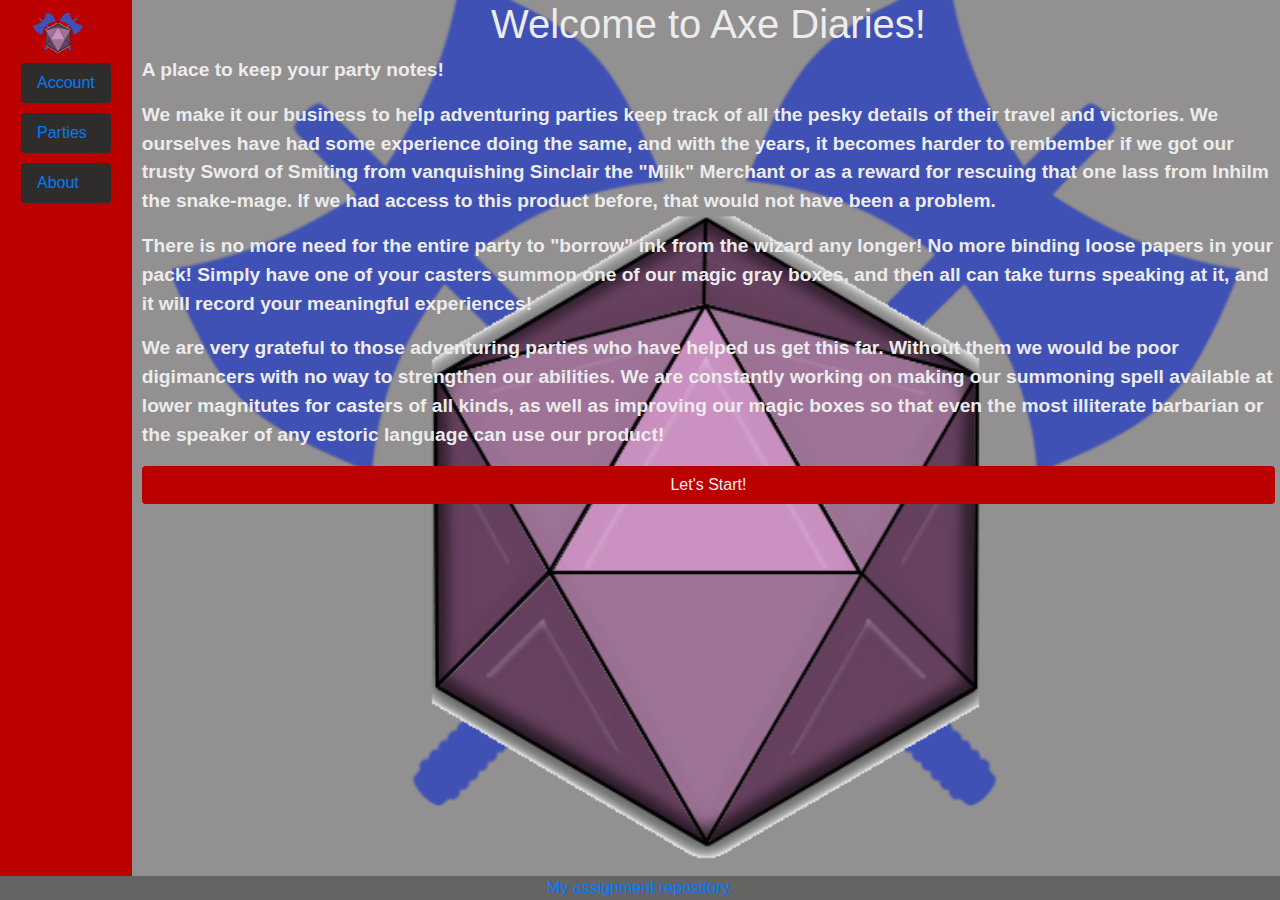
<file: index.html>
<!DOCTYPE html>
<html>
  <head>
    <meta charset="utf-8" />
    <meta
      name="viewport"
      content="width=device-width, initial-scale=1, shrink-to-fit=no"
    />
    <link
      rel="stylesheet"
      href="https://stackpath.bootstrapcdn.com/bootstrap/4.4.1/css/bootstrap.min.css"
      integrity="sha384-Vkoo8x4CGsO3+Hhxv8T/Q5PaXtkKtu6ug5TOeNV6gBiFeWPGFN9MuhOf23Q9Ifjh"
      crossorigin="anonymous"
    />
    <link rel="stylesheet" href="/css/styles.css" />
    <title>Axe Diaries</title>
  </head>

  <body class="back-color-primary-0 color-primary-1">
    <div class="main_div">
      <div class="switch-sm-row-to-lg-col" id="navbar_thing">
        <nav
          id="index-navbar"
          class="nav navbar navbar-expand-lg navbar-dark back-color-primary-2 switch-sm-row-to-lg-col nav-pills"
        >
          <a class="navbar-brand" href="/"
            ><img
              src="/images/logo.png"
              width="50"
              height="auto"
              alt="Axe diaries logo"
          /></a>
          <button
            id="menu-toggle"
            class="navbar-toggler"
            type="button"
            data-toggle="collapse"
            data-target="#menu-list"
            aria-controls="menu-list"
            aria-expanded="false"
            aria-label="Toggle navigation"
          >
            <span class="navbar-toggler-icon secondary_color"></span>
          </button>

          <div
            id="menu-list"
            class="collapse navbar-dark navbar-collapse switch-sm-row-to-lg-col"
          >
            <ul class="nav nav-pills switch-sm-row-to-lg-col">
              <li class="nav-item">
                <a class="nav-link" href="/pages/account.html"
                  >Account</a
                >
              </li>
              <li class="nav-item">
                <a class="nav-link" href="/pages/parties.html">Parties</a>
              </li>
              <li class="nav-item">
                <a class="nav-link" href="/pages/about.html">About</a>
              </li>
            </ul>
          </div>
        </nav>
      </div>

      <div class="content brand">
        <div class="section">
          <h1>Welcome to Axe Diaries!</h1>
          <p>A place to keep your party notes!</p>
          <p>
            We make it our business to help adventuring parties keep track of
            all the pesky details of their travel and victories. We ourselves
            have had some experience doing the same, and with the years, it
            becomes harder to rembember if we got our trusty Sword of Smiting
            from vanquishing Sinclair the "Milk" Merchant or as a reward for
            rescuing that one lass from Inhilm the snake-mage. If we had access
            to this product before, that would not have been a problem.
          </p>
          <p>
            There is no more need for the entire party to "borrow" ink from the
            wizard any longer! No more binding loose papers in your pack! Simply
            have one of your casters summon one of our magic gray boxes, and
            then all can take turns speaking at it, and it will record your
            meaningful experiences!
          </p>
          <p>
            We are very grateful to those adventuring parties who have helped us
            get this far. Without them we would be poor digimancers with no way
            to strengthen our abilities. We are constantly working on making our
            summoning spell available at lower magnitutes for casters of all
            kinds, as well as improving our magic boxes so that even the most
            illiterate barbarian or the speaker of any estoric language can use
            our product!
          </p>
        </div>
        <div class="section">
          <a type="button" class="btn back-color-primary-2 color-primary-1" href="/pages/account.html" role="button" aria-describedby="To Account">Let's Start!</a>
        </div>
      </div>
      <div>
        <script
          src="https://code.jquery.com/jquery-3.4.1.slim.min.js"
          integrity="sha384-J6qa4849blE2+poT4WnyKhv5vZF5SrPo0iEjwBvKU7imGFAV0wwj1yYfoRSJoZ+n"
          crossorigin="anonymous"
        ></script>
        <script
          src="https://cdn.jsdelivr.net/npm/popper.js@1.16.0/dist/umd/popper.min.js"
          integrity="sha384-Q6E9RHvbIyZFJoft+2mJbHaEWldlvI9IOYy5n3zV9zzTtmI3UksdQRVvoxMfooAo"
          crossorigin="anonymous"
        ></script>
        <script
          src="https://stackpath.bootstrapcdn.com/bootstrap/4.4.1/js/bootstrap.min.js"
          integrity="sha384-wfSDF2E50Y2D1uUdj0O3uMBJnjuUD4Ih7YwaYd1iqfktj0Uod8GCExl3Og8ifwB6"
          crossorigin="anonymous"
        ></script>
      </div>
    </div>
    <footer>
      <a href="https://github.com/GeenDutchman/cs260-axe-diaries"
        >My assignment repository.</a
      >
    </footer>
  </body>
</html>
</file>
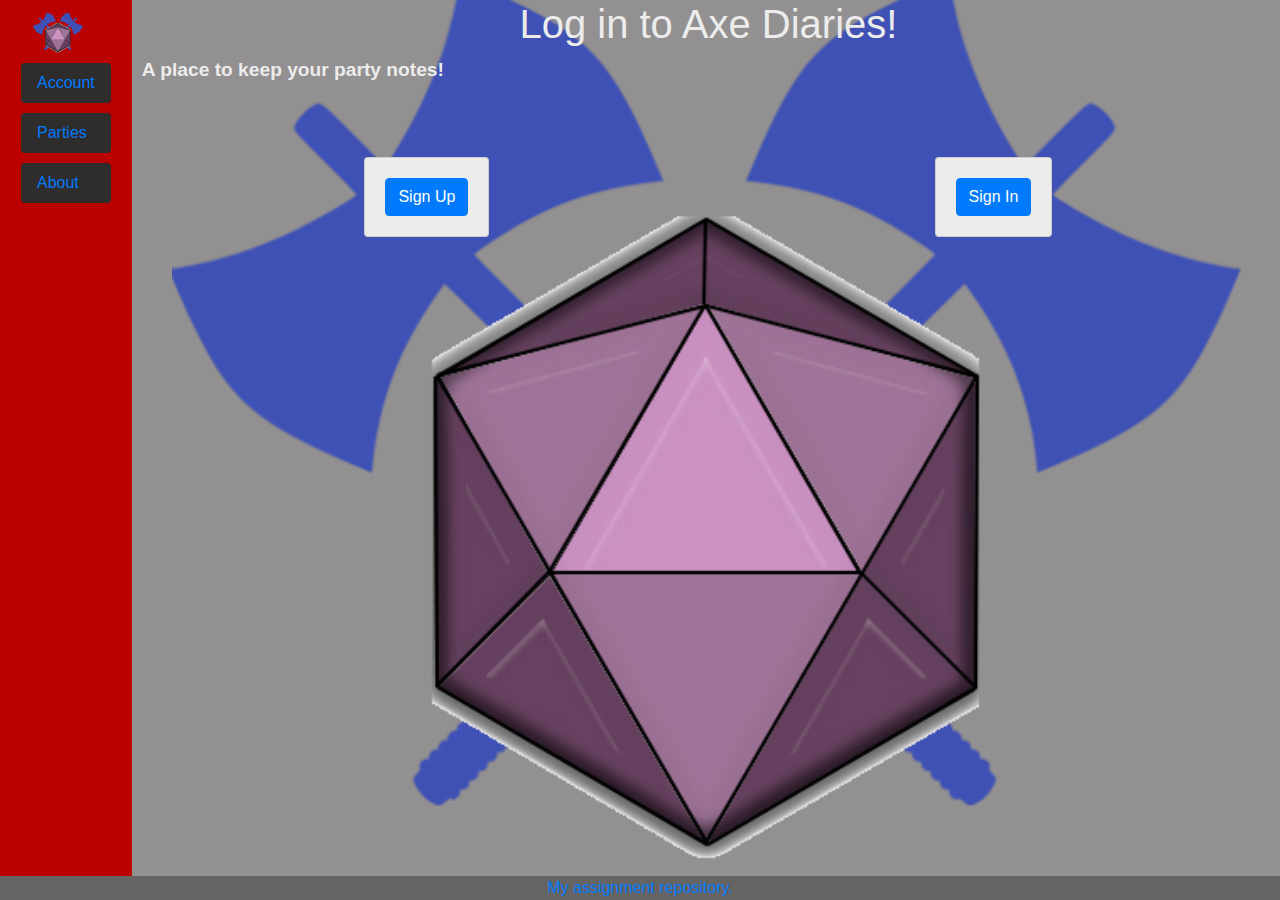
<file: pages/account.html>
<!DOCTYPE html>
<html>
  <head>
    <meta charset="utf-8" />
    <meta
      name="viewport"
      content="width=device-width, initial-scale=1, shrink-to-fit=no"
    />
    <link
      rel="stylesheet"
      href="https://stackpath.bootstrapcdn.com/bootstrap/4.4.1/css/bootstrap.min.css"
      integrity="sha384-Vkoo8x4CGsO3+Hhxv8T/Q5PaXtkKtu6ug5TOeNV6gBiFeWPGFN9MuhOf23Q9Ifjh"
      crossorigin="anonymous"
    />
    <link rel="stylesheet" href="/css/styles.css" />
    <link rel="stylesheet" href="/css/account.css" />
    <title>Axe Diaries: Login</title>
  </head>

  <body class="back-color-primary-0 color-primary-1">
    <div class="main_div">
      <div class="switch-sm-row-to-lg-col" id="navbar_thing">
        <nav
          id="index-navbar"
          class="nav navbar navbar-expand-lg navbar-dark back-color-primary-2 switch-sm-row-to-lg-col nav-pills"
        >
          <a class="navbar-brand" href="/"
            ><img
              src="/images/logo.png"
              width="50"
              height="auto"
              alt="Axe diaries logo"
          /></a>
          <button
            id="menu-toggle"
            class="navbar-toggler"
            type="button"
            data-toggle="collapse"
            data-target="#menu-list"
            aria-controls="menu-list"
            aria-expanded="false"
            aria-label="Toggle navigation"
          >
            <span class="navbar-toggler-icon secondary_color"></span>
          </button>

          <div
            id="menu-list"
            class="collapse navbar-dark navbar-collapse switch-sm-row-to-lg-col"
          >
            <ul class="nav nav-pills switch-sm-row-to-lg-col">
              <li class="nav-item">
                <a class="nav-link" href="/pages/account.html"
                  >Account</a
                >
              </li>
              <li class="nav-item">
                <a class="nav-link" href="/pages/parties.html">Parties</a>
              </li>
              <li class="nav-item">
                <a class="nav-link" href="/pages/about.html">About</a>
              </li>
            </ul>
          </div>
        </nav>
      </div>

      <div class="content brand">
        <div class="section">
          <h1>Log in to Axe Diaries!</h1>
          <p>A place to keep your party notes!</p>
        </div>
        <div class="section switch-sm-col-to-lg-row ">
        <div class="card back-color-primary-1">
            <div class="card-body">
                <a href="#sign-up" data-toggle="collapse" role="button" aria-controls="#sign-up" class="btn btn-primary">Sign Up</a>
                <div id="sign-up" class="collapse">
                    <form class="color-primary-4">
                        <div class="form-group">
                            <label for="form_real_name">Given Name</label>
                            <input type="text" class="form-control" id="form_real_name" aria-describedby="real name" placeholder="Given Name" required >
                        </div>
                        <div class="form-group">
                            <label for="form_family_name">Family Name</label>
                            <input type="text" class="form-control" id="form_family_name" aria-describedby="family name" placeholder="Family Name">
                        </div>
                        <div class="form-group">
                            <label for="form_hail_from">Hails From</label>
                            <input type="text" class="form-control" id="form_hail_from" aria-describedby="Hail from" placeholder="Hegwaard">
                        </div>
                        <div class="form-group">
                            <label for="form_role">Role</label>
                            <input type="text" class="form-control" id="form_role" aria-describedby="Role in party" placeholder="Fighter" required>
                        </div>
                        <div class="form-group">
                          <label for="form_username_sign_up">Username</label>
                          <input type="text" class="form-control" id="form_username_sign_up" aria-describedby="username entry" placeholder="Enter username">
                        </div>
                        <div class="form-group">
                          <label for="password_sign_up_1">Password</label>
                          <input type="password" class="form-control" id="password_sign_up_1" placeholder="Password">
                        </div>
                        <div class="form-group">
                            <label for="password_sign_up_2">Password</label>
                            <input type="password" class="form-control" id="password_sign_up_2" placeholder="Password Again">
                          </div>
                        <button type="submit" class="btn btn-primary" disabled>Submit</button>
                      </form>
                </div> 
            </div>
        </div>
        <div class="card back-color-primary-1">
            <div class="card-body">
                <a href="#sign-in" data-toggle="collapse" role="button" aria-controls="#sign-in" class="btn btn-primary">Sign In</a>
                <div id="sign-in" class="collapse">
                    <form class="color-primary-4">
                        <div class="form-group">
                          <label for="form_username_sign_in">Username</label>
                          <input type="text" class="form-control" id="form_username_sign_in" aria-describedby="uername entry" placeholder="Enter username">
                        </div>
                        <div class="form-group">
                          <label for="password_sign_in">Password</label>
                          <input type="password" class="form-control" id="password_sign_in" placeholder="Password">
                        </div>
                        <button type="submit" class="btn btn-primary" disabled>Submit</button>
                      </form>
                </div>
            </div>
        </div>
        </div>

      </div>

      <div>
        <script
          src="https://code.jquery.com/jquery-3.4.1.slim.min.js"
          integrity="sha384-J6qa4849blE2+poT4WnyKhv5vZF5SrPo0iEjwBvKU7imGFAV0wwj1yYfoRSJoZ+n"
          crossorigin="anonymous"
        ></script>
        <script
          src="https://cdn.jsdelivr.net/npm/popper.js@1.16.0/dist/umd/popper.min.js"
          integrity="sha384-Q6E9RHvbIyZFJoft+2mJbHaEWldlvI9IOYy5n3zV9zzTtmI3UksdQRVvoxMfooAo"
          crossorigin="anonymous"
        ></script>
        <script
          src="https://stackpath.bootstrapcdn.com/bootstrap/4.4.1/js/bootstrap.min.js"
          integrity="sha384-wfSDF2E50Y2D1uUdj0O3uMBJnjuUD4Ih7YwaYd1iqfktj0Uod8GCExl3Og8ifwB6"
          crossorigin="anonymous"
        ></script>
      </div>
      <hr />
    </div>

    <footer>
      <a href="https://github.com/GeenDutchman/cs260-axe-diaries" 
        >My assignment repository.</a
      >
    </footer>
  </body>
</html>
</file>
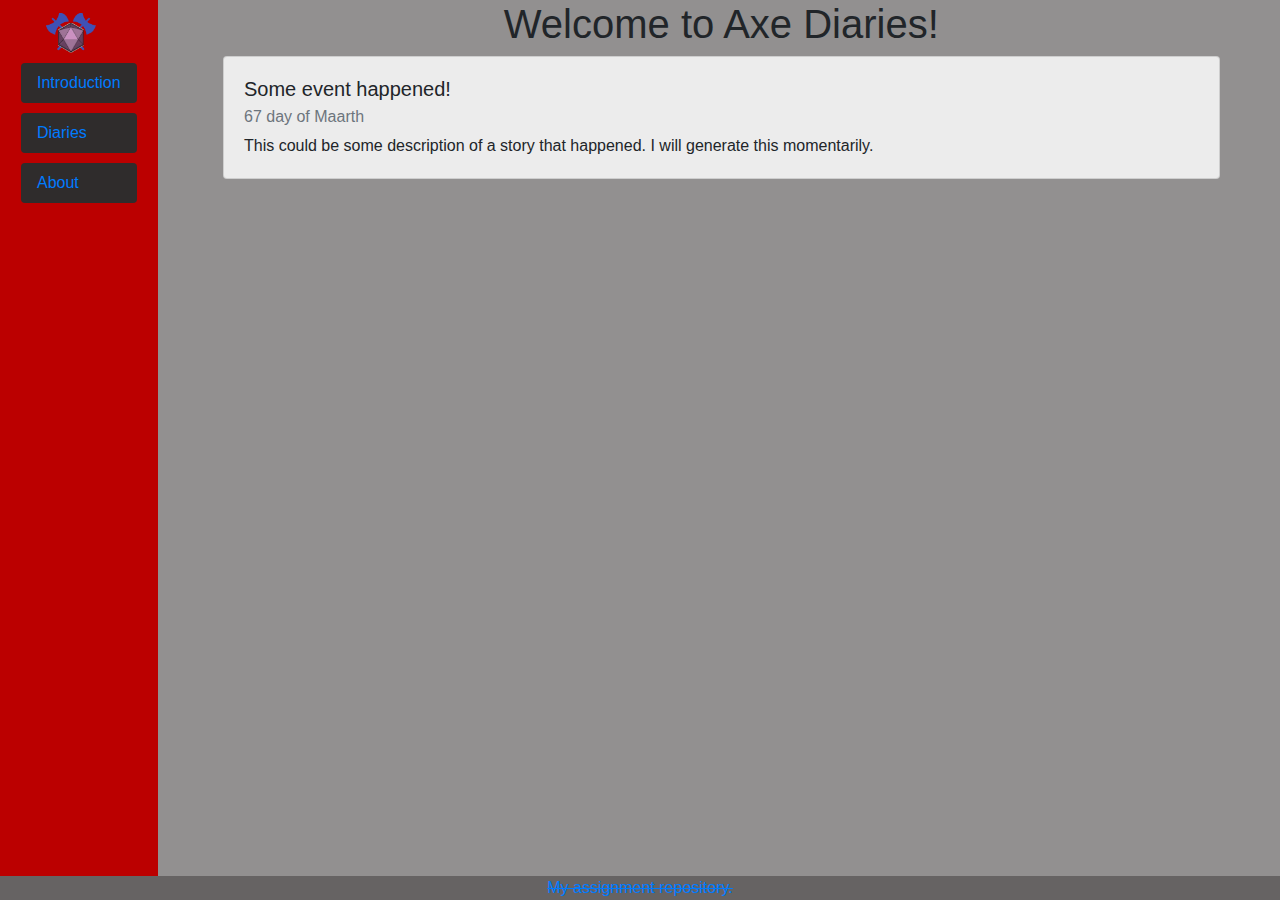
<file: pages/diaries.html>
<!DOCTYPE html>
<html>
  <head>
    <meta charset="utf-8" />
    <meta
      name="viewport"
      content="width=device-width, initial-scale=1, shrink-to-fit=no"
    />
    <link
      rel="stylesheet"
      href="https://stackpath.bootstrapcdn.com/bootstrap/4.4.1/css/bootstrap.min.css"
      integrity="sha384-Vkoo8x4CGsO3+Hhxv8T/Q5PaXtkKtu6ug5TOeNV6gBiFeWPGFN9MuhOf23Q9Ifjh"
      crossorigin="anonymous"
    />
    <link rel="stylesheet" href="/css/styles.css" />

    <!-- fonts -->
    <!-- <link href="https://fonts.googleapis.com/css?family=Cedarville+Cursive|Gochi+Hand|Patrick+Hand&display=swap" rel="stylesheet">  -->
    <link rel="stylesheet" href="/css/fonts.css" />
    <link rel="stylesheet" href="/css/diaries.css" />
    <title>Axe diaries</title>
  </head>

  <body class="back-color-primary-0">
    <div class="main_div">
      <div class="switch-sm-row-to-lg-col" id="navbar_thing">
        <nav
          id="index-navbar"
          class="nav navbar navbar-expand-lg navbar-dark back-color-primary-2 switch-sm-row-to-lg-col nav-pills"
        >
          <a class="navbar-brand" href="/"
            ><img
              src="/images/logo.png"
              width="50"
              height="auto"
              alt="Axe diaries logo"
          /></a>
          <button
            id="menu-toggle"
            class="navbar-toggler"
            type="button"
            data-toggle="collapse"
            data-target="#menu-list"
            aria-controls="menu-list"
            aria-expanded="false"
            aria-label="Toggle navigation"
          >
            <span class="navbar-toggler-icon secondary_color"></span>
          </button>

          <div
            id="menu-list"
            class="collapse navbar-dark navbar-collapse switch-sm-row-to-lg-col"
          >
            <ul class="nav nav-pills switch-sm-row-to-lg-col">
              <li class="nav-item"><a class="nav-link" href="/pages/introduction.html">Introduction</a></li>
              <li class="nav-item"><a class="nav-link" href="/pages/diaries.html" active>Diaries</a></li>
              <li class="nav-item"><a class="nav-link" href="/pages/about.html">About</a></li>
            </ul>
          </div>
        </nav>
      </div>

      <div class="content">
        <div class="section">
          <h1>Welcome to Axe Diaries!</h1>

        </div>
        <div class="card back-color-primary-1">
          <div class="card-body">
            <h5 class="card-title">Some event happened!</h5>
            <h6 class="card-subtitle mb-2 text-muted">67 day of Maarth</h6>
            <p class="card-text">
              This could be some description of a story that happened.  I will generate this momentarily.
            </p>
          </div>
        </div>
      </div>

      <div>
        <script
          src="https://code.jquery.com/jquery-3.4.1.slim.min.js"
          integrity="sha384-J6qa4849blE2+poT4WnyKhv5vZF5SrPo0iEjwBvKU7imGFAV0wwj1yYfoRSJoZ+n"
          crossorigin="anonymous"
        ></script>
        <script
          src="https://cdn.jsdelivr.net/npm/popper.js@1.16.0/dist/umd/popper.min.js"
          integrity="sha384-Q6E9RHvbIyZFJoft+2mJbHaEWldlvI9IOYy5n3zV9zzTtmI3UksdQRVvoxMfooAo"
          crossorigin="anonymous"
        ></script>
        <script
          src="https://stackpath.bootstrapcdn.com/bootstrap/4.4.1/js/bootstrap.min.js"
          integrity="sha384-wfSDF2E50Y2D1uUdj0O3uMBJnjuUD4Ih7YwaYd1iqfktj0Uod8GCExl3Og8ifwB6"
          crossorigin="anonymous"
        ></script>
      </div>
    </div>
    <footer>
      <a href="#" style="text-decoration-line: line-through;"
        >My assignment repository.</a
      >
    </footer>
  </body>
</html>
</file>
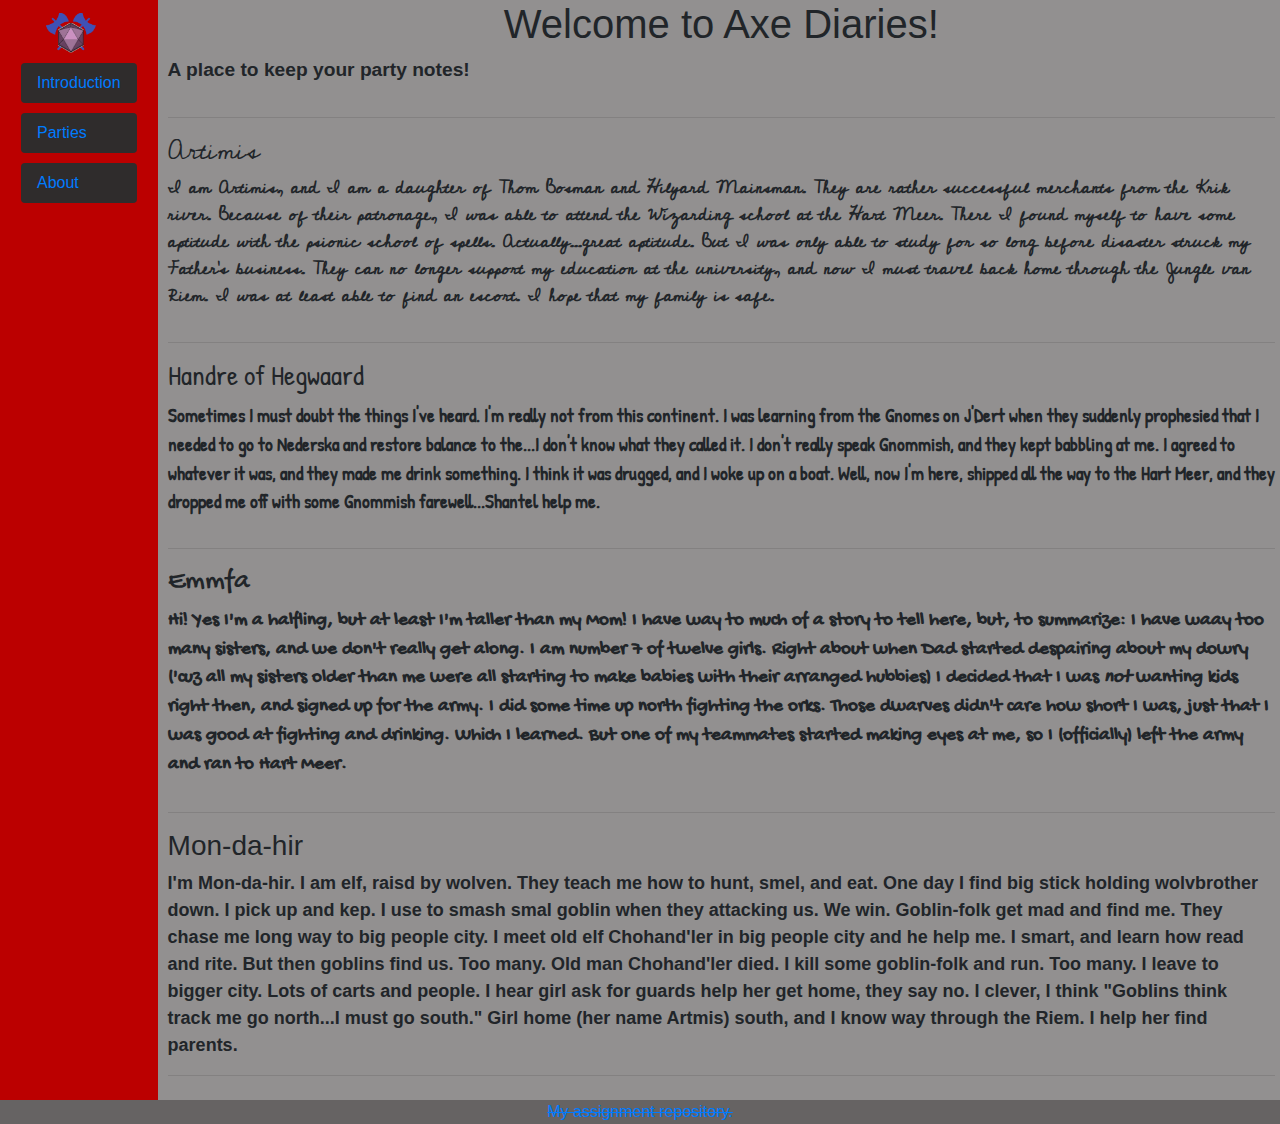
<file: pages/introduction.html>
<!DOCTYPE html>
<html>
  <head>
    <meta charset="utf-8" />
    <meta
      name="viewport"
      content="width=device-width, initial-scale=1, shrink-to-fit=no"
    />
    <link
      rel="stylesheet"
      href="https://stackpath.bootstrapcdn.com/bootstrap/4.4.1/css/bootstrap.min.css"
      integrity="sha384-Vkoo8x4CGsO3+Hhxv8T/Q5PaXtkKtu6ug5TOeNV6gBiFeWPGFN9MuhOf23Q9Ifjh"
      crossorigin="anonymous"
    />
    <link rel="stylesheet" href="/css/styles.css" />
    <link rel="stylesheet" href="/css/fonts.css" />
    <link rel="stylesheet" href="/css/diaries.css" />
    <title>Axe diaries</title>
  </head>

  <body class="back-color-primary-0">
    <div class="main_div">
      <div class="switch-sm-row-to-lg-col" id="navbar_thing">
        <nav
          id="index-navbar"
          class="nav navbar navbar-expand-lg navbar-dark back-color-primary-2 switch-sm-row-to-lg-col nav-pills"
        >
          <a class="navbar-brand" href="/"
            ><img
              src="/images/logo.png"
              width="50"
              height="auto"
              alt="Axe diaries logo"
          /></a>
          <button
            id="menu-toggle"
            class="navbar-toggler"
            type="button"
            data-toggle="collapse"
            data-target="#menu-list"
            aria-controls="menu-list"
            aria-expanded="false"
            aria-label="Toggle navigation"
          >
            <span class="navbar-toggler-icon secondary_color"></span>
          </button>

          <div
            id="menu-list"
            class="collapse navbar-dark navbar-collapse switch-sm-row-to-lg-col"
          >
            <ul class="nav nav-pills switch-sm-row-to-lg-col">
              <li class="nav-item">
                <a class="nav-link" href="/pages/introduction.html" active
                  >Introduction</a
                >
              </li>
              <li class="nav-item">
                <a class="nav-link" href="/pages/parties.html">Parties</a>
              </li>
              <li class="nav-item">
                <a class="nav-link" href="/pages/about.html">About</a>
              </li>
            </ul>
          </div>
        </nav>
      </div>

      <div class="content">
        <div class="section">
          <h1>Welcome to Axe Diaries!</h1>
          <p>A place to keep your party notes!</p>
        </div>
        <hr />
        <div class="section wizard-script">
          <h3 class>Artimis</h3>
          <p>
            I am Artimis, and I am a daughter of Thom Bosman and Hilyard
            Mainsman. They are rather successful merchants from the Krik river.
            Because of their patronage, I was able to attend the Wizarding
            school at the Hart Meer. There I found myself to have some aptitude
            with the psionic school of spells. Actually...great aptitude. But I
            was only able to study for so long before disaster struck my
            Father's business. They can no longer support my education at the
            university, and now I must travel back home through the Jungle van
            Riem. I was at least able to find an escort. I hope that my family
            is safe.
          </p>
          <hr />
        </div>
        <div class="section druid-script">
          <h3>Handre of Hegwaard</h3>
          <p>
            Sometimes I must doubt the things I've heard. I'm really not from
            this continent. I was learning from the Gnomes on J'Dert when they
            suddenly prophesied that I needed to go to Nederska and restore
            balance to the...I don't know what they called it. I don't really
            speak Gnommish, and they kept babbling at me. I agreed to whatever
            it was, and they made me drink something. I think it was drugged,
            and I woke up on a boat. Well, now I'm here, shipped all the way to
            the Hart Meer, and they dropped me off with some Gnommish
            farewell...Shantel help me.
          </p>
          <hr />
        </div>
        <div class="section fighter-script">
          <h3>Emmfa</h3>
          <p>
            Hi! Yes I'm a halfling, but at least I'm taller than my Mom! I have
            way to much of a story to tell here, but, to summarize: I have waay
            too many sisters, and we don't really get along. I am number 7 of
            twelve girls. Right about when Dad started despairing about my dowry
            ('cuz all my sisters older than me were all starting to make babies
            with their arranged hubbies) I decided that I was
            <em>not</em> wanting kids right then, and signed up for the army. I
            did some time up north fighting the orks. Those dwarves didn't care
            how short I was, just that I was good at fighting and drinking.
            Which I learned. But one of my teammates started making eyes at me,
            so I (officially) left the army and ran to Hart Meer.
          </p>
          <hr />
        </div>
        <div class="section barbarian-script">
          <h3>Mon-da-hir</h3>
          I'm Mon-da-hir. I am elf, raisd by wolven. They teach me how to hunt,
          smel, and eat. One day I find big stick holding wolvbrother down. I
          pick up and kep. I use to smash smal goblin when they attacking us. We
          win. Goblin-folk get mad and find me. They chase me long way to big
          people city. I meet old elf Chohand'ler in big people city and he help
          me. I smart, and learn how read and rite. But then goblins find us.
          Too many. Old man Chohand'ler died. I kill some goblin-folk and run.
          Too many. I leave to bigger city. Lots of carts and people. I hear
          girl ask for guards help her get home, they say no. I clever, I think
          "Goblins think track me go north...I must go south." Girl home (her
          name Artmis) south, and I know way through the Riem. I help her find
          parents.
          <hr />
        </div>
      </div>

      <div>
        <script
          src="https://code.jquery.com/jquery-3.4.1.slim.min.js"
          integrity="sha384-J6qa4849blE2+poT4WnyKhv5vZF5SrPo0iEjwBvKU7imGFAV0wwj1yYfoRSJoZ+n"
          crossorigin="anonymous"
        ></script>
        <script
          src="https://cdn.jsdelivr.net/npm/popper.js@1.16.0/dist/umd/popper.min.js"
          integrity="sha384-Q6E9RHvbIyZFJoft+2mJbHaEWldlvI9IOYy5n3zV9zzTtmI3UksdQRVvoxMfooAo"
          crossorigin="anonymous"
        ></script>
        <script
          src="https://stackpath.bootstrapcdn.com/bootstrap/4.4.1/js/bootstrap.min.js"
          integrity="sha384-wfSDF2E50Y2D1uUdj0O3uMBJnjuUD4Ih7YwaYd1iqfktj0Uod8GCExl3Og8ifwB6"
          crossorigin="anonymous"
        ></script>
      </div>
    </div>
    <footer>
      <a href="#" style="text-decoration-line: line-through;"
        >My assignment repository.</a
      >
    </footer>
  </body>
</html>
</file>
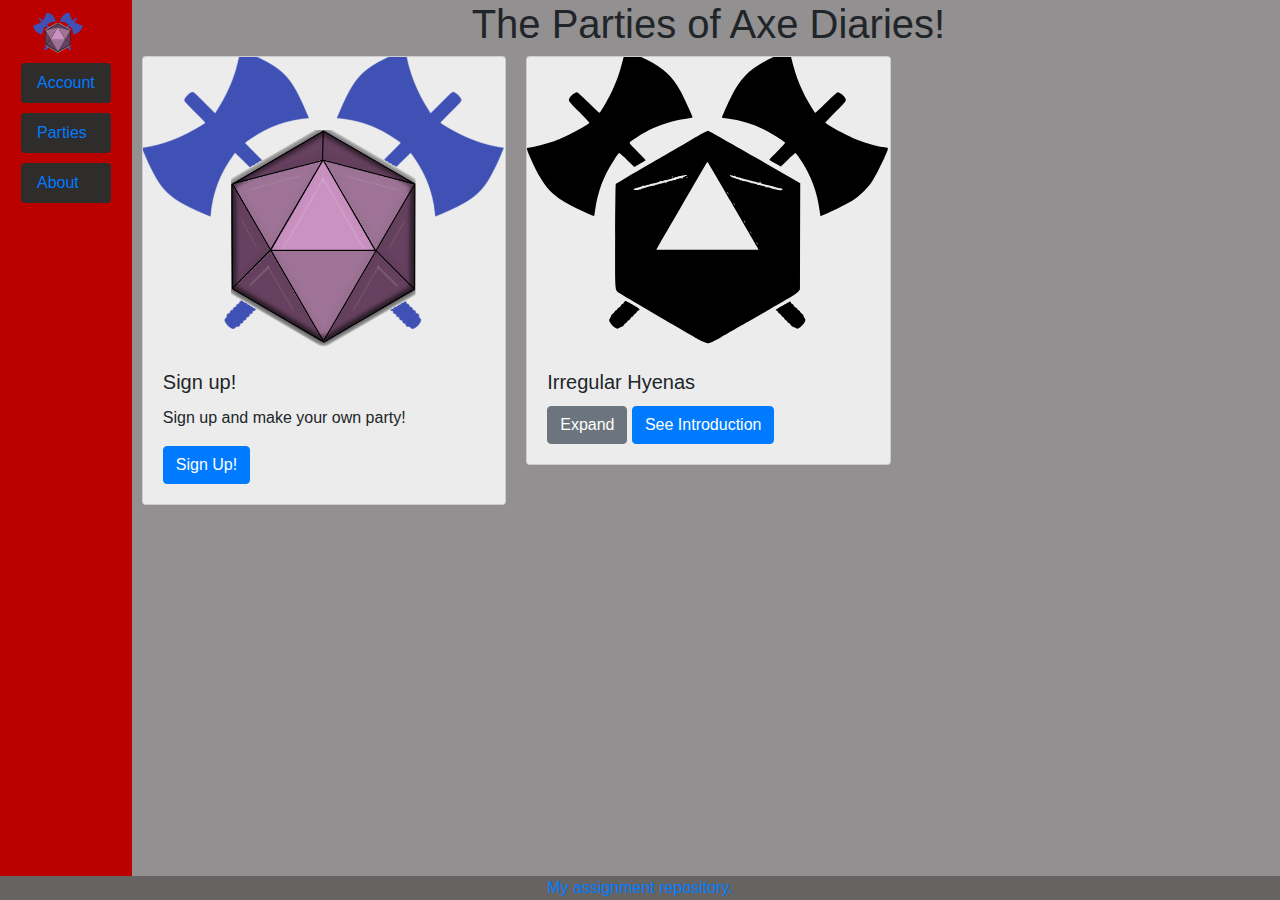
<file: pages/parties.html>
<!DOCTYPE html>
<html>
  <head>
    <meta charset="utf-8" />
    <meta
      name="viewport"
      content="width=device-width, initial-scale=1, shrink-to-fit=no"
    />
    <link
      rel="stylesheet"
      href="https://stackpath.bootstrapcdn.com/bootstrap/4.4.1/css/bootstrap.min.css"
      integrity="sha384-Vkoo8x4CGsO3+Hhxv8T/Q5PaXtkKtu6ug5TOeNV6gBiFeWPGFN9MuhOf23Q9Ifjh"
      crossorigin="anonymous"
    />
    <link rel="stylesheet" href="/css/styles.css" />

    <!-- fonts -->
    <!-- <link href="https://fonts.googleapis.com/css?family=Cedarville+Cursive|Gochi+Hand|Patrick+Hand&display=swap" rel="stylesheet">  -->
    <link rel="stylesheet" href="/css/fonts.css" />
    <link rel="stylesheet" href="/css/parties.css" />
    <title>Axe Diaries: Parties</title>
  </head>

  <body class="back-color-primary-0">
    <div class="main_div">
      <div class="switch-sm-row-to-lg-col" id="navbar_thing">
        <nav
          id="index-navbar"
          class="nav navbar navbar-expand-lg navbar-dark back-color-primary-2 switch-sm-row-to-lg-col nav-pills"
        >
          <a class="navbar-brand" href="/"
            ><img
              src="/images/logo.png"
              width="50"
              height="auto"
              alt="Axe diaries logo"
          /></a>
          <button
            id="menu-toggle"
            class="navbar-toggler"
            type="button"
            data-toggle="collapse"
            data-target="#menu-list"
            aria-controls="menu-list"
            aria-expanded="false"
            aria-label="Toggle navigation"
          >
            <span class="navbar-toggler-icon secondary_color"></span>
          </button>

          <div
            id="menu-list"
            class="collapse navbar-dark navbar-collapse switch-sm-row-to-lg-col"
          >
            <ul class="nav nav-pills switch-sm-row-to-lg-col">
              <li class="nav-item">
                <a class="nav-link" href="/pages/account.html"
                  >Account</a
                >
              </li>
              <li class="nav-item">
                <a class="nav-link" href="/pages/parties.html" active
                  >Parties</a
                >
              </li>
              <li class="nav-item">
                <a class="nav-link" href="/pages/about.html">About</a>
              </li>
            </ul>
          </div>
        </nav>
      </div>

      <div class="content">
        <div class="section">
          <h1>The Parties of Axe Diaries!</h1>
        </div>

        <div class="card-columns">
          <div class="card back-color-primary-1">
            <a href="/pages/account.html">
              <img class="card-img-top" src="/images/logo.png" alt="Sign up" />
            </a>
            <div class="card-body">
              <h5 class="card-title">Sign up!</h5>
              <p>Sign up and make your own party!</p>
              <a href="/pages/account.html" class="btn btn-primary">Sign Up!</a>
            </div>
          </div>

          <div class="card back-color-primary-1">
            <a href="/pages/party/irregular_hyenas.html">
              <img
                class="card-img-top"
                src="/images/logo-bw.svg"
                alt="Card image cap"
              />
            </a>
            <div class="card-body">
              <h5 class="card-title">Irregular Hyenas</h5>
              <div class="container-fluid collapse" id="party0">
                <div class="row">
                  <div class="col-6">
                    <h6>Name:</h6>
                  </div>
                  <div class="col-6">
                    <h6>Role:</h6>
                  </div>
                </div>
                <div class="row wizard-script">
                  <div class="col-6">
                    Artimis
                  </div>
                  <div class="col-6">
                    Wizard
                  </div>
                </div>
                <div class="row druid-script">
                  <div class="col-6">
                    Handre
                  </div>
                  <div class="col-6">
                    Druid
                  </div>
                </div>
                <div class="row fighter-script">
                  <div class="col-6">
                    Emmfa
                  </div>
                  <div class="col-6">
                    Fighter
                  </div>
                </div>
                <div class="row barbarian-script">
                  <div class="col-6">
                    Mon-da-hir
                  </div>
                  <div class="col-6">
                    Barbarian
                  </div>
                </div>
              </div>
              <a
                href="#party0"
                data-toggle="collapse"
                role="button"
                aria-expanded="false"
                aria-controls="#party0"
                class="btn btn-secondary"
                >Expand</a
              >
              <a href="/pages/party/irregular_hyenas.html" class="btn btn-primary"
                >See Introduction</a
              >
            </div>
          </div>
        </div>
      </div>
      <hr />
      <div>
        <script
          src="https://code.jquery.com/jquery-3.4.1.slim.min.js"
          integrity="sha384-J6qa4849blE2+poT4WnyKhv5vZF5SrPo0iEjwBvKU7imGFAV0wwj1yYfoRSJoZ+n"
          crossorigin="anonymous"
        ></script>
        <script
          src="https://cdn.jsdelivr.net/npm/popper.js@1.16.0/dist/umd/popper.min.js"
          integrity="sha384-Q6E9RHvbIyZFJoft+2mJbHaEWldlvI9IOYy5n3zV9zzTtmI3UksdQRVvoxMfooAo"
          crossorigin="anonymous"
        ></script>
        <script
          src="https://stackpath.bootstrapcdn.com/bootstrap/4.4.1/js/bootstrap.min.js"
          integrity="sha384-wfSDF2E50Y2D1uUdj0O3uMBJnjuUD4Ih7YwaYd1iqfktj0Uod8GCExl3Og8ifwB6"
          crossorigin="anonymous"
        ></script>
      </div>
    </div>
    <footer>
      <a href="https://github.com/GeenDutchman/cs260-axe-diaries" 
        >My assignment repository.</a
      >
    </footer>
  </body>
</html>
</file>
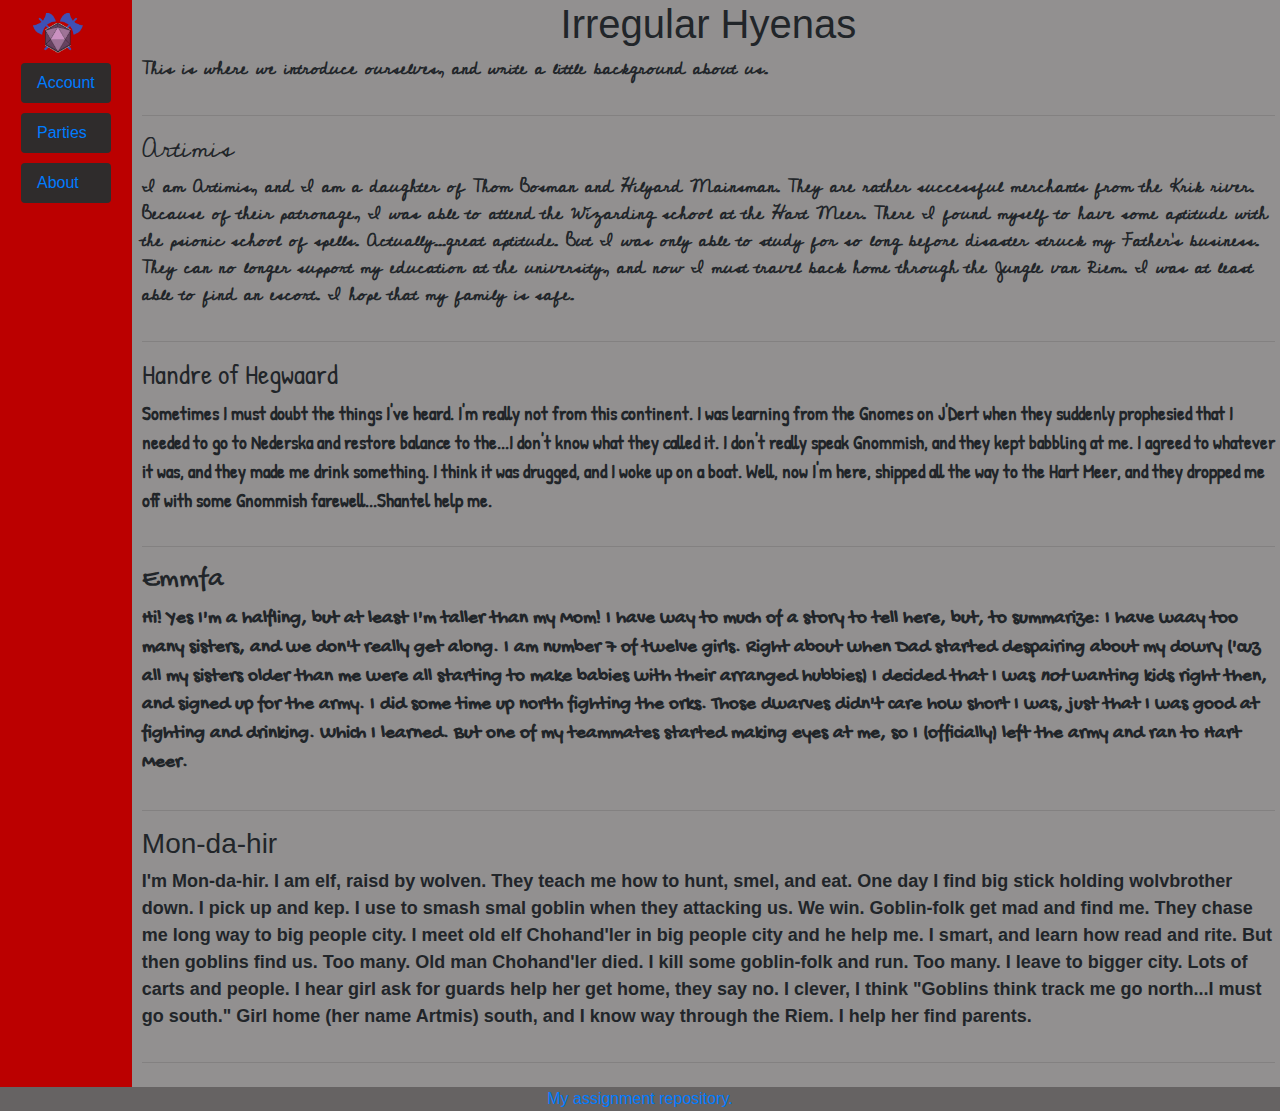
<file: pages/party/irregular_hyenas.html>
<!DOCTYPE html>
<html>
  <head>
    <meta charset="utf-8" />
    <meta
      name="viewport"
      content="width=device-width, initial-scale=1, shrink-to-fit=no"
    />
    <link
      rel="stylesheet"
      href="https://stackpath.bootstrapcdn.com/bootstrap/4.4.1/css/bootstrap.min.css"
      integrity="sha384-Vkoo8x4CGsO3+Hhxv8T/Q5PaXtkKtu6ug5TOeNV6gBiFeWPGFN9MuhOf23Q9Ifjh"
      crossorigin="anonymous"
    />
    <link rel="stylesheet" href="/css/styles.css" />
    <link rel="stylesheet" href="/css/fonts.css" />
    <link rel="stylesheet" href="/css/diaries.css" />
    <title>Axe Diaries: Irregular Hyenas</title>
  </head>

  <body class="back-color-primary-0">
    <div class="main_div">
      <div class="switch-sm-row-to-lg-col" id="navbar_thing">
        <nav
          id="index-navbar"
          class="nav navbar navbar-expand-lg navbar-dark back-color-primary-2 switch-sm-row-to-lg-col nav-pills"
        >
          <a class="navbar-brand" href="/"
            ><img
              src="/images/logo.png"
              width="50"
              height="auto"
              alt="Axe diaries logo"
          /></a>
          <button
            id="menu-toggle"
            class="navbar-toggler"
            type="button"
            data-toggle="collapse"
            data-target="#menu-list"
            aria-controls="menu-list"
            aria-expanded="false"
            aria-label="Toggle navigation"
          >
            <span class="navbar-toggler-icon secondary_color"></span>
          </button>

          <div
            id="menu-list"
            class="collapse navbar-dark navbar-collapse switch-sm-row-to-lg-col"
          >
            <ul class="nav nav-pills switch-sm-row-to-lg-col">
              <li class="nav-item">
                <a class="nav-link" href="/pages/account.html" active
                  >Account</a
                >
              </li>
              <li class="nav-item">
                <a class="nav-link" href="/pages/parties.html">Parties</a>
              </li>
              <li class="nav-item">
                <a class="nav-link" href="/pages/about.html">About</a>
              </li>
            </ul>
          </div>
        </nav>
      </div>

      <div class="content">
        <div class="section">
          <h1>Irregular Hyenas</h1>
          <p class="wizard-script">This is where we introduce ourselves, and write a little background about us.</p>
        </div>
        <hr />
        <div class="section wizard-script">
          <h3 class>Artimis</h3>
          <p>
            I am Artimis, and I am a daughter of Thom Bosman and Hilyard
            Mainsman. They are rather successful merchants from the Krik river.
            Because of their patronage, I was able to attend the Wizarding
            school at the Hart Meer. There I found myself to have some aptitude
            with the psionic school of spells. Actually...great aptitude. But I
            was only able to study for so long before disaster struck my
            Father's business. They can no longer support my education at the
            university, and now I must travel back home through the Jungle van
            Riem. I was at least able to find an escort. I hope that my family
            is safe.
          </p>
          <hr />
        </div>
        <div class="section druid-script">
          <h3>Handre of Hegwaard</h3>
          <p>
            Sometimes I must doubt the things I've heard. I'm really not from
            this continent. I was learning from the Gnomes on J'Dert when they
            suddenly prophesied that I needed to go to Nederska and restore
            balance to the...I don't know what they called it. I don't really
            speak Gnommish, and they kept babbling at me. I agreed to whatever
            it was, and they made me drink something. I think it was drugged,
            and I woke up on a boat. Well, now I'm here, shipped all the way to
            the Hart Meer, and they dropped me off with some Gnommish
            farewell...Shantel help me.
          </p>
          <hr />
        </div>
        <div class="section fighter-script">
          <h3>Emmfa</h3>
          <p>
            Hi! Yes I'm a halfling, but at least I'm taller than my Mom! I have
            way to much of a story to tell here, but, to summarize: I have waay
            too many sisters, and we don't really get along. I am number 7 of
            twelve girls. Right about when Dad started despairing about my dowry
            ('cuz all my sisters older than me were all starting to make babies
            with their arranged hubbies) I decided that I was
            <em>not</em> wanting kids right then, and signed up for the army. I
            did some time up north fighting the orks. Those dwarves didn't care
            how short I was, just that I was good at fighting and drinking.
            Which I learned. But one of my teammates started making eyes at me,
            so I (officially) left the army and ran to Hart Meer.
          </p>
          <hr />
        </div>
        <div class="section barbarian-script">
          <h3>Mon-da-hir</h3>
          <p>
          I'm Mon-da-hir. I am elf, raisd by wolven. They teach me how to hunt,
          smel, and eat. One day I find big stick holding wolvbrother down. I
          pick up and kep. I use to smash smal goblin when they attacking us. We
          win. Goblin-folk get mad and find me. They chase me long way to big
          people city. I meet old elf Chohand'ler in big people city and he help
          me. I smart, and learn how read and rite. But then goblins find us.
          Too many. Old man Chohand'ler died. I kill some goblin-folk and run.
          Too many. I leave to bigger city. Lots of carts and people. I hear
          girl ask for guards help her get home, they say no. I clever, I think
          "Goblins think track me go north...I must go south." Girl home (her
          name Artmis) south, and I know way through the Riem. I help her find
          parents.
          </p>
          <hr />
        </div>
      </div>

      <div>
        <script
          src="https://code.jquery.com/jquery-3.4.1.slim.min.js"
          integrity="sha384-J6qa4849blE2+poT4WnyKhv5vZF5SrPo0iEjwBvKU7imGFAV0wwj1yYfoRSJoZ+n"
          crossorigin="anonymous"
        ></script>
        <script
          src="https://cdn.jsdelivr.net/npm/popper.js@1.16.0/dist/umd/popper.min.js"
          integrity="sha384-Q6E9RHvbIyZFJoft+2mJbHaEWldlvI9IOYy5n3zV9zzTtmI3UksdQRVvoxMfooAo"
          crossorigin="anonymous"
        ></script>
        <script
          src="https://stackpath.bootstrapcdn.com/bootstrap/4.4.1/js/bootstrap.min.js"
          integrity="sha384-wfSDF2E50Y2D1uUdj0O3uMBJnjuUD4Ih7YwaYd1iqfktj0Uod8GCExl3Og8ifwB6"
          crossorigin="anonymous"
        ></script>
      </div>
    </div>
    <footer>
      <a href="https://github.com/GeenDutchman/cs260-axe-diaries" 
        >My assignment repository.</a
      >
    </footer>
  </body>
</html>
</file>
<file: css/styles.css>
/* CSS - Cascading Style Sheet */
/* Palette color codes */
/* Palette URL: http://paletton.com/#uid=1000u0k0yik06tE++nu0XcM265X */

/* Feel free to copy&paste color codes to your application */


/* As hex codes */

/** COLORS!! **/

:root {
  --color-primary-0: #929090;
  --color-primary-1: #ECECEC;
  --color-primary-2: #BB0000;
  --color-primary-3: #666363;
  --color-primary-4: #2f2c2c;
}

.color-primary-0 { color: var(--color-primary-0) }	/* Main Primary color */
.color-primary-1 { color: var(--color-primary-1) }
.color-primary-2 { color: var(--color-primary-2) }
.color-primary-3 { color: var(--color-primary-3) }
.color-primary-4 { color: var(--color-primary-4) }

.back-color-primary-0 { background-color: var(--color-primary-0) }	/* Main Primary color */
.back-color-primary-1 { background-color: var(--color-primary-1) }
.back-color-primary-2 { background-color: var(--color-primary-2) }
.back-color-primary-3 { background-color: var(--color-primary-3) }
.back-color-primary-4 { background-color: var(--color-primary-4) }

.brand {
  background-image: url("/images/logo.png");
  background-size: contain;
  background-repeat: no-repeat;
  background-position: center;
  box-sizing: border-box;
  alt: "Axe diaries logo"
}


/* Generated by Paletton.com © 2002-2014 */
/* http://paletton.com */

* {
  margin: 0;
  padding: 0;
  box-sizing: border-box;
}

/* html, */
body {
  display: flex;
  min-height: 100vh;
  min-width: 100%;
  position: relative;
}

.main_div {
  position: relative;
  display: flex;
  /* flex-wrap: wrap; */
  flex-direction: column;
  align-items: stretch;
  min-height: 100vh;
  min-width: 100%;
  /* margin-bottom: 2em; */
}

.content {
  display: flex;
  flex-direction: column;
  margin-left: 5px;
  margin-right: 5px;
  margin-bottom: 2em;
  max-width: 100%;
  flex-grow: 1;
}

h1,
h2 {
  text-align: center;
}

.section {
  /* width: 100%; */
  display: flex;
  flex-direction: column;
  font-size: 120%;
  font-weight: bolder;
}

.switch-sm-row-to-lg-col {
  display: flex;
  flex-direction: row;
  width: 100%;
}

.nav-pills .nav-link {
  background-color: var(--color-primary-4);
  margin: 5px;
}

.nav-pills .nav-link :hover {
  background-color: var(--color-primary-3);
}

footer {
  text-align: center;
  position: absolute;
  width: 100%;
  height: 1.5em;
  bottom: 0;
  background-color: var(--color-primary-3);
}

/* Extra small devices (portrait phones, less than 576px)
 No media query since this is the default in Bootstrap */

/* // Small devices (landscape phones, 576px and up) */
@media (min-width: 576px) {
}

/* // Medium devices (tablets, 768px and up) */
@media (min-width: 768px) {
}

/* // Large devices (desktops, 992px and up) */
@media (min-width: 992px) {
  .navbar {
    height: 100%;
    margin-right: 5px;
  }

  .switch-sm-row-to-lg-col {
    flex-direction: column !important;
    width: auto;
    justify-content: flex-start;
  }

  .main_div {
    flex-direction: row;
  }

  .section {
    width: auto;
  }
}

/* // Extra large devices (large desktops, 1200px and up) */
@media (min-width: 1200px) {
}

img {
  /* max-width: 100%; */
  margin: 7;
}
</file>
<file: css/account.css>
.card {
    width: max-content;
    align-self: center;
    margin: 5%;
}

.switch-sm-col-to-lg-row {
    display: flex;
    flex-direction: column;
    height: 100%;
}

@media (min-width: 992px) {
    .switch-sm-col-to-lg-row {
        flex-direction: row !important;
        height: auto;
        justify-content: space-around;
    }
}
</file>
<file: css/fonts.css>
@import url(//db.onlinewebfonts.com/c/59e1f8062e63a014fa00c78610077806?family=BPchildLefty);
@import url("https://fonts.googleapis.com/css?family=Cedarville+Cursive|Gochi+Hand|Patrick+Hand&display=swap");


@font-face {
  font-family: "BPchildLefty";
  src: url("//db.onlinewebfonts.com/t/59e1f8062e63a014fa00c78610077806.eot");
  src: url("//db.onlinewebfonts.com/t/59e1f8062e63a014fa00c78610077806.eot?#iefix")
      format("embedded-opentype"),
    url("//db.onlinewebfonts.com/t/59e1f8062e63a014fa00c78610077806.woff2")
      format("woff2"),
    url("//db.onlinewebfonts.com/t/59e1f8062e63a014fa00c78610077806.woff")
      format("woff"),
    url("//db.onlinewebfonts.com/t/59e1f8062e63a014fa00c78610077806.ttf")
      format("truetype"),
    url("//db.onlinewebfonts.com/t/59e1f8062e63a014fa00c78610077806.svg#BPchildLefty")
      format("svg");
}



.barbarian-script {
  font-family: "BPchildLefty", sans-serif;
  font-size: large;
  font-weight: 600;
}

.druid-script {
  font-family: "Patrick Hand", cursive;
}

.fighter-script {
  font-family: "Gochi Hand", fantasy;
}

.wizard-script {
  font-family: "Cedarville Cursive", monospace;
  font-size: large;
  font-weight: 600;
}
</file>
<file: css/diaries.css>
.card {
    width: 90%;
    align-self: center;
}
</file>
<file: css/parties.css>
.card {
    width: auto;
    align-self: center;
}
</file>
